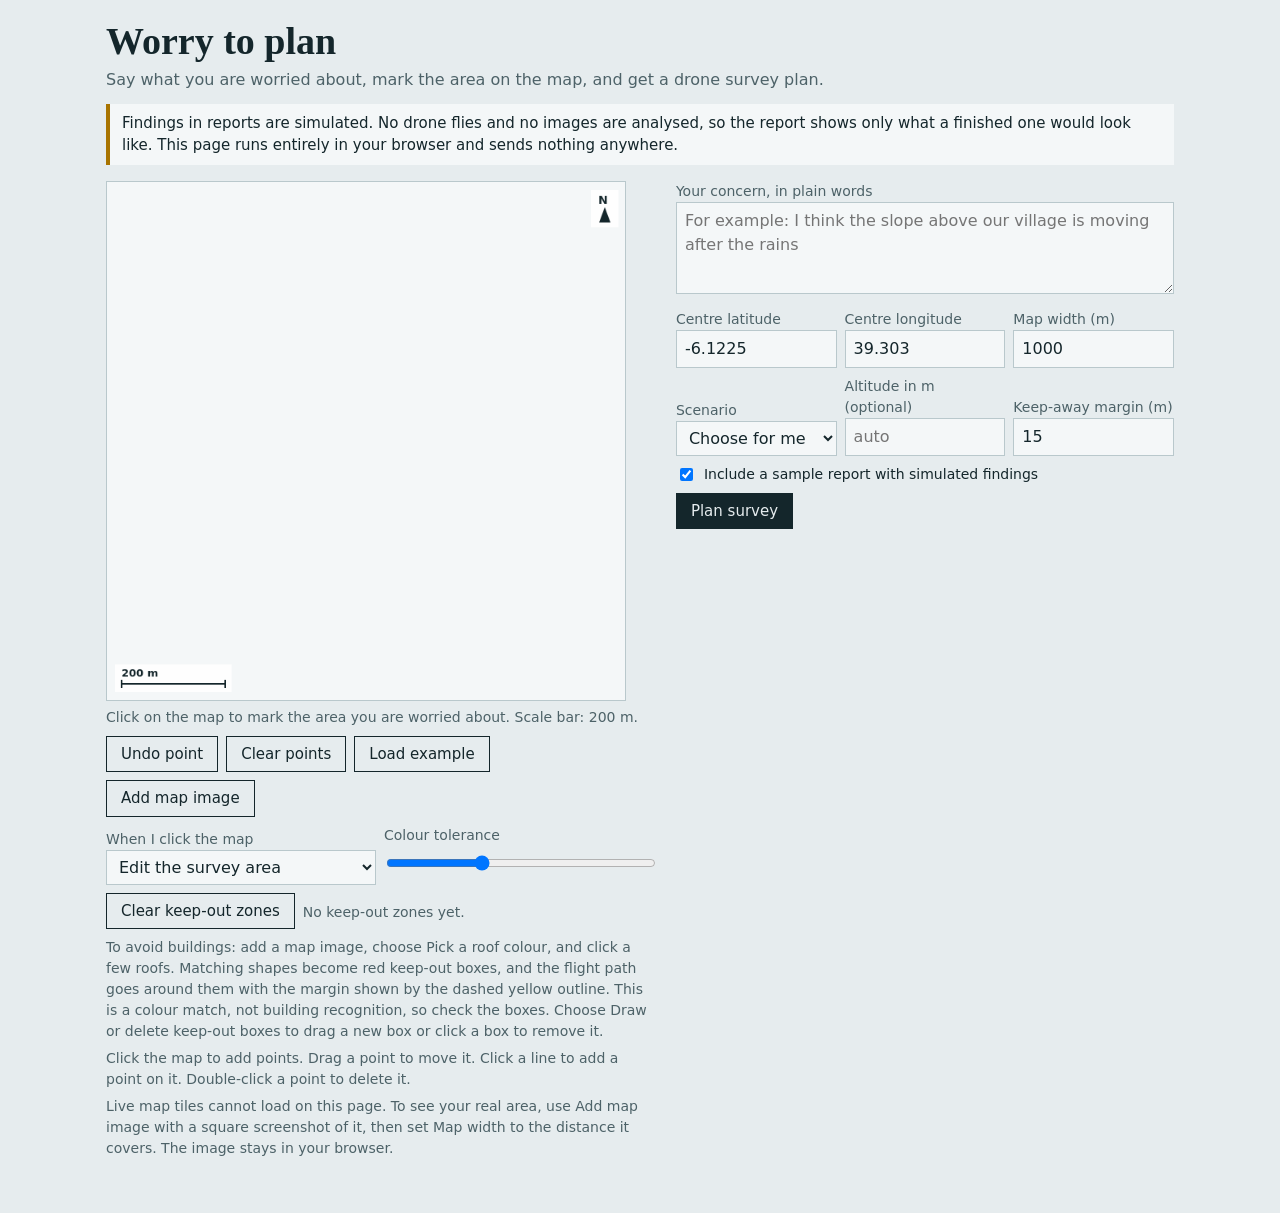
<file: worry-to-plan-v3.html>
<!DOCTYPE html>
<html lang="en"><head><meta charset="utf-8">
<meta name="viewport" content="width=device-width, initial-scale=1, viewport-fit=cover">
<title>Worry to plan</title>
<style>
:root{--bg:#e6ecee;--panel:#f4f7f8;--ink:#14262b;--muted:#4d6268;--line:#b9c8cc;--accent:#1f6f8b;--warn:#a87400;--path:#d9650a;--err:#b3125a;box-sizing:border-box;padding-top:env(safe-area-inset-top,0px);padding-bottom:env(safe-area-inset-bottom,0px)}
@media(prefers-color-scheme:dark){:root:not([data-theme="light"]){--bg:#0f1b1f;--panel:#17272c;--ink:#e3eef0;--muted:#97aeb4;--line:#2c4249;--accent:#5bb5d3;--warn:#e0b030;--path:#ff9a4a;--err:#ff6fa6}}
:root[data-theme="dark"]{--bg:#0f1b1f;--panel:#17272c;--ink:#e3eef0;--muted:#97aeb4;--line:#2c4249;--accent:#5bb5d3;--warn:#e0b030;--path:#ff9a4a;--err:#ff6fa6}
html{scroll-padding-top:env(safe-area-inset-top,0px)}
*{box-sizing:border-box}
body{margin:0;background:var(--bg);color:var(--ink);font:16px/1.5 system-ui,-apple-system,"Segoe UI",sans-serif}
.wrap{max-width:1100px;margin:0 auto;padding:20px 16px 48px}
h1{font:600 clamp(26px,5vw,38px)/1.15 Georgia,serif;margin:0 0 4px}
.sub{color:var(--muted);margin:0 0 12px}
.banner{border-left:4px solid var(--warn);background:var(--panel);padding:8px 12px;margin:0 0 16px;font-size:15px}
.grid{display:grid;grid-template-columns:minmax(0,1.1fr) minmax(0,1fr);gap:22px}
@media(max-width:820px){.grid{grid-template-columns:1fr}}
canvas{width:100%;max-width:520px;height:auto;aspect-ratio:1;display:block;border:1px solid var(--line);background:var(--panel);cursor:crosshair;touch-action:none}
.hint,.note{font-size:14px;color:var(--muted);margin:6px 0}
.row{display:flex;flex-wrap:wrap;gap:8px;margin:8px 0;align-items:end}
label{display:block;font-size:14px;color:var(--muted)}
input,select,textarea{font:inherit;color:var(--ink);background:var(--panel);border:1px solid var(--line);padding:6px 8px;width:100%}
textarea{min-height:92px;resize:vertical}
.f{flex:1 1 120px}
button{font:inherit;font-size:15px;padding:6px 14px;border:1px solid var(--ink);background:transparent;color:var(--ink);cursor:pointer}
button.main{background:var(--ink);color:var(--bg)}
button:focus-visible,input:focus-visible,select:focus-visible,textarea:focus-visible{outline:3px solid var(--accent);outline-offset:2px}
.err{color:var(--err);margin:8px 0;min-height:1.4em}
.ask{border:1px solid var(--warn);padding:10px 12px;margin:10px 0}.ask button{margin:6px 6px 0 0}
#out{margin-top:24px;border-top:2px solid var(--ink);padding-top:12px}
dl{display:grid;grid-template-columns:repeat(auto-fit,minmax(150px,1fr));gap:10px 18px;margin:8px 0 16px}
dt{font-size:13px;color:var(--muted)}dd{margin:0;font-size:21px;font-weight:600}
.rep{max-width:72ch}.rep h2{font:600 24px Georgia,serif;margin:12px 0 4px}.rep h3{font:600 19px Georgia,serif;margin:16px 0 4px}
.rep .sim{border-left:4px solid var(--warn);padding:6px 10px;background:var(--panel)}
</style></head><body><div class="wrap">
<h1>Worry to plan</h1>
<p class="sub">Say what you are worried about, mark the area on the map, and get a drone survey plan.</p>
<p class="banner">Findings in reports are simulated. No drone flies and no images are analysed, so the report shows only what a finished one would look like. This page runs entirely in your browser and sends nothing anywhere.</p>
<div class="grid">
<div>
<canvas id="cv" width="640" height="640" aria-label="Area drawing map. Click to add points."></canvas>
<p class="hint" id="hint"></p>
<div class="row"><button id="undo">Undo point</button><button id="clear">Clear points</button><button id="ex">Load example</button></div>
<div class="row"><button id="addimg">Add map image</button><button id="rmimg" hidden>Remove image</button><input type="file" id="mapimg" accept="image/*" hidden></div>
<div class="row"><div class="f"><label for="mode">When I click the map</label><select id="mode"><option value="area">Edit the survey area</option><option value="pick">Pick a roof colour</option><option value="box">Draw or delete keep-out boxes</option></select></div><div class="f"><label for="tol">Colour tolerance</label><input id="tol" type="range" min="5" max="80" value="30"></div></div>
<div class="row"><button id="clz">Clear keep-out zones</button><span class="note" id="zinfo">No keep-out zones yet.</span></div>
<p class="note">To avoid buildings: add a map image, choose Pick a roof colour, and click a few roofs. Matching shapes become red keep-out boxes, and the flight path goes around them with the margin shown by the dashed yellow outline. This is a colour match, not building recognition, so check the boxes. Choose Draw or delete keep-out boxes to drag a new box or click a box to remove it.</p>
<p class="note">Click the map to add points. Drag a point to move it. Click a line to add a point on it. Double-click a point to delete it.</p>
<p class="note">Live map tiles cannot load on this page. To see your real area, use Add map image with a square screenshot of it, then set Map width to the distance it covers. The image stays in your browser.</p>
</div>
<div>
<label for="worry">Your concern, in plain words</label>
<textarea id="worry" placeholder="For example: I think the slope above our village is moving after the rains"></textarea>
<div class="row">
<div class="f"><label for="lat">Centre latitude</label><input id="lat" value="-6.1225"></div>
<div class="f"><label for="lon">Centre longitude</label><input id="lon" value="39.303"></div>
<div class="f"><label for="wid">Map width (m)</label><input id="wid" type="number" min="100" max="5000" step="100" value="1000"></div>
</div>
<div class="row">
<div class="f"><label for="pack">Scenario</label><select id="pack"><option value="">Choose for me</option></select></div>
<div class="f"><label for="alt">Altitude in m (optional)</label><input id="alt" type="number" min="30" max="120" placeholder="auto"></div>
<div class="f"><label for="mg">Keep-away margin (m)</label><input id="mg" type="number" min="0" max="100" value="15"></div>
</div>
<label style="display:flex;gap:8px;align-items:center;color:var(--ink)"><input type="checkbox" id="demo" checked style="width:auto"> Include a sample report with simulated findings</label>
<div class="row"><button class="main" id="go">Plan survey</button></div>
<div class="err" id="err" role="alert"></div><div id="ask"></div>
</div></div>
<div id="out" hidden>
<h2 id="ot" style="font:600 26px Georgia,serif;margin:0 0 4px"></h2>
<p class="note" id="os"></p><dl id="nums"></dl>
<p class="note">Aviation rules differ by country. Check yours before flying, and keep the drone in sight unless you hold approval.</p>
<div class="row"><button id="cp" hidden>Copy report</button><span class="note" id="cpm"></span></div>
<div class="rep" id="rep"></div>
</div></div>
<script>
const $=id=>document.getElementById(id),cv=$("cv"),g=cv.getContext("2d");
const PACKS=[
{id:"landslide",title:"Landslide and slope movement",kw:["landslide","slope","hillside","erosion","crack","subsidence","moving","slip","mudslide","rockfall","unstable","collapse"],
sensor:"RTK-enabled RGB camera (add LiDAR if the slope is under dense tree cover)",alt:80,front:.8,side:.7,
timing:"Fly before and after heavy rain. Low morning or evening sun makes cracks easier to see.",revisit:"Every rainy season, plus after any major storm",
analysis:["Build an elevation model for each flight","Subtract the earlier model from the later one to measure ground movement","Flag cracks, steep new edges and changed drainage","Rank flagged zones by size, slope and nearby homes or roads"],
next:["Have a geotechnical engineer or the local geological survey review the flagged zones","Visit the top-ranked zones on foot and photograph them","Tell people living below flagged slopes what was found and what will be checked next","Repeat the survey after the next heavy rain to see whether anything changed"],
limits:["Sees the surface only, so it cannot detect movement deep underground","Measuring change needs an earlier survey; the first flight is only a baseline","Dense tree cover hides the ground unless LiDAR is used"],
expert:"a geotechnical engineer or the local geological survey",
demo:[["Ground movement","The surface changed by about {m} m between flights"],["Crack or new edge","A line of ground breakage about {w} m long"]]},
{id:"crop_pests",title:"Crop stress and pest spread",kw:["pest","crop","farm","field","infest","disease","blight","locust","armyworm","aphid","wilt","yellow","leaves","plants dying","harvest"],
sensor:"Multispectral camera (red-edge and near-infrared bands)",alt:60,front:.75,side:.7,
timing:"Fly early in the morning, at the same time of day on every visit.",revisit:"Weekly during the growing season",
analysis:["Build a vegetation-health map for each flight","Compare each patch against healthy crop in the same field","Flag patches whose health is dropping or spreading between visits","Produce a short scouting list ordered by patch size"],
next:["Walk the top patches and check leaves and stems for the actual cause","Ask a local agronomist or extension officer to confirm the cause before treating","Mark the patches on a field map and re-fly in a week to see if they grew"],
limits:["Pests, drought, poor soil and disease can look the same from above","It cannot name a pest species, only show where plants are stressed","Very early infestations may show nothing yet"],
expert:"a local agronomist or agricultural extension officer",
demo:[["Stressed patch","Plant health is lower than the rest of the field over about {a} m²"],["Spreading edge","A stressed patch that is wider than at the last visit"]]},
{id:"malaria_water",title:"Standing water and mosquito breeding sites",kw:["malaria","mosquito","standing water","puddle","breeding","larvae","dengue","stagnant","swamp","ditch","paddy","pond"],
sensor:"RGB camera, with a near-infrared band if available",alt:80,front:.8,side:.7,
timing:"Fly in the early morning, at the start, middle and end of the rainy season.",revisit:"Three times per rainy season, plus after heavy rain",
analysis:["Stitch images into a map","Detect water bodies and low-lying spots where water collects","Score each site by size, how long it lasts and distance to homes","Produce a ranked list of suspected breeding sites"],
next:["Send field workers to confirm the top sites and check for larvae","Treat or drain confirmed sites with the local malaria programme","Log what was found so the detector can be corrected"],
limits:["Shadows, wet soil and vegetation can be mistaken for water","A site must be checked on the ground before it is called a breeding site","Works only if a health programme can act on the results"],
expert:"the local malaria or vector-control programme",
demo:[["Standing water","A water body of about {a} m² close to homes"],["Low-lying pooling spot","Ground that is likely to hold water after rain"]]}];
PACKS.forEach(p=>{const o=document.createElement("option");o.value=p.id;o.textContent=p.title;$("pack").appendChild(o)});
let pts=[],path=null,last=null;
const W=()=>Math.min(5000,Math.max(100,+$("wid").value||1000)),LAT=()=>+$("lat").value,LON=()=>+$("lon").value;
const toPx=p=>[320+p[0]/W()*640,320-p[1]/W()*640];
const ll=p=>[LAT()+p[1]/110540,LON()+p[0]/(111320*Math.cos(LAT()*Math.PI/180))];
const area=poly=>Math.abs(poly.reduce((s,a,i)=>{const b=poly[(i+1)%poly.length];return s+a[0]*b[1]-b[0]*a[1]},0))/2;
let img=null,drag=-1,hover=-1,zones=[],samples=[],banned=[],rb=null;
const marginVal=()=>$("mg").value===""?15:Math.max(0,Math.min(100,+$("mg").value));
const pos=e=>{const r=cv.getBoundingClientRect();return[(e.clientX-r.left)/r.width*640,(e.clientY-r.top)/r.height*640]};
const fromPx=q=>[(q[0]-320)/640*W(),-(q[1]-320)/640*W()];
const hit=q=>pts.findIndex(p=>{const s=toPx(p);return Math.hypot(s[0]-q[0],s[1]-q[1])<=14});
function edgeHit(q){const n=pts.length;if(n<2)return null;
for(let i=0;i<n;i++){if(n<3&&i===n-1)break;const a=toPx(pts[i]),b=toPx(pts[(i+1)%n]),dx=b[0]-a[0],dy=b[1]-a[1],l2=dx*dx+dy*dy||1,t=Math.max(0,Math.min(1,((q[0]-a[0])*dx+(q[1]-a[1])*dy)/l2)),p=[a[0]+t*dx,a[1]+t*dy];
if(Math.hypot(p[0]-q[0],p[1]-q[1])<=9)return{i,q:p}}return null}
function niceLen(){const raw=W()*.25,p=Math.pow(10,Math.floor(Math.log10(raw)));return[5,2,1].map(m=>m*p).find(v=>v<=raw)}
function draw(){const cs=getComputedStyle(document.documentElement),v=n=>cs.getPropertyValue(n).trim(),acc=v("--accent"),ink="#14262b";
g.clearRect(0,0,640,640);
if(img){const s=Math.min(img.width,img.height);g.drawImage(img,(img.width-s)/2,(img.height-s)/2,s,s,0,0,640,640)}else{g.fillStyle=v("--panel");g.fillRect(0,0,640,640)}
g.lineJoin="round";drawZones();
if(pts.length){g.beginPath();pts.forEach((p,i)=>{const q=toPx(p);i?g.lineTo(q[0],q[1]):g.moveTo(q[0],q[1])});
if(pts.length>2){g.closePath();g.fillStyle=acc;g.globalAlpha=.22;g.fill();g.globalAlpha=1}
g.strokeStyle="rgba(255,255,255,.9)";g.lineWidth=5;g.stroke();g.strokeStyle=acc;g.lineWidth=2.5;g.stroke();
pts.forEach((p,i)=>{const q=toPx(p),on=i===drag||i===hover;g.beginPath();g.arc(q[0],q[1],on?9:7,0,6.283);g.fillStyle=on?acc:"#fff";g.fill();g.lineWidth=2.5;g.strokeStyle=on?"#fff":ink;g.stroke()})}
if(path){g.beginPath();path.forEach((w,i)=>{const q=toPx(w);i?g.lineTo(q[0],q[1]):g.moveTo(q[0],q[1])});g.strokeStyle="rgba(255,255,255,.85)";g.lineWidth=3.5;g.stroke();g.strokeStyle=v("--path");g.lineWidth=1.8;g.stroke()}
const L=niceLen(),px=L/W()*640,lab=L>=1000?L/1000+" km":L+" m";g.font="600 13px system-ui,sans-serif";
const bw=Math.max(px,g.measureText(lab).width)+16;g.fillStyle="rgba(255,255,255,.88)";g.fillRect(10,596,bw,34);
g.strokeStyle=ink;g.lineWidth=2;g.beginPath();g.moveTo(18,620);g.lineTo(18+px,620);g.moveTo(18,615);g.lineTo(18,625);g.moveTo(18+px,615);g.lineTo(18+px,625);g.stroke();
g.fillStyle=ink;g.fillText(lab,18,611);
g.fillStyle="rgba(255,255,255,.88)";g.fillRect(598,10,34,46);g.fillStyle=ink;g.font="700 14px system-ui,sans-serif";g.fillText("N",607,27);
g.beginPath();g.moveTo(615,31);g.lineTo(608,50);g.lineTo(622,50);g.closePath();g.fill();
$("hint").textContent=pts.length?`${pts.length} points, about ${(area(pts)/1e4).toFixed(1)} ha. Scale bar: ${lab}.`:`Click on the map to mark the area you are worried about. Scale bar: ${lab}.`}
cv.addEventListener("pointerdown",e=>{if(e.button)return;e.preventDefault();const q=pos(e),md=$("mode").value;if(md==="pick"){pickAt(q);return}if(md==="box"){boxDown(e,q);return}let h=hit(q);
if(h<0){const eh=edgeHit(q);if(eh){pts.splice(eh.i+1,0,fromPx(eh.q));h=eh.i+1}else{pts.push(fromPx(q));h=pts.length-1}}
drag=h;path=null;try{cv.setPointerCapture(e.pointerId)}catch(_){}cv.style.cursor="grabbing";draw()});
cv.addEventListener("pointermove",e=>{const q=pos(e);if(rb){rb.q=q;draw();return}
if(drag>=0){pts[drag]=fromPx([Math.max(0,Math.min(640,q[0])),Math.max(0,Math.min(640,q[1]))]);path=null;draw();return}
const h=hit(q);if(h!==hover){hover=h;cv.style.cursor=h>=0?"grab":"crosshair";draw()}});
const endDrag=()=>{if(drag>=0){drag=-1;cv.style.cursor=hover>=0?"grab":"crosshair";draw()}};
cv.addEventListener("pointerup",()=>{if(rb){finishBox();return}endDrag()});cv.addEventListener("pointercancel",()=>{rb=null;endDrag()});
cv.addEventListener("dblclick",e=>{if($("mode").value!=="area")return;const h=hit(pos(e));if(h>=0){pts.splice(h,1);hover=-1;path=null;draw()}});
const SZ=256;
function drawZones(){const mg=marginVal(),k=640/W();g.save();
zones.forEach(z=>{const a=toPx([z.x0,z.y1]),w=(z.x1-z.x0)*k,h=(z.y1-z.y0)*k;
g.setLineDash([6,4]);g.strokeStyle="#ffd54a";g.lineWidth=1.5;g.strokeRect(a[0]-mg*k,a[1]-mg*k,w+2*mg*k,h+2*mg*k);g.setLineDash([]);
g.fillStyle="rgba(214,40,57,.4)";g.fillRect(a[0],a[1],w,h);g.strokeStyle="#d62839";g.lineWidth=2;g.strokeRect(a[0],a[1],w,h)});
if(rb){g.setLineDash([4,3]);g.strokeStyle="#d62839";g.lineWidth=2;g.strokeRect(Math.min(rb.a[0],rb.q[0]),Math.min(rb.a[1],rb.q[1]),Math.abs(rb.q[0]-rb.a[0]),Math.abs(rb.q[1]-rb.a[1]))}
g.restore()}
const info=()=>{$("zinfo").textContent=zones.length?`${zones.length} keep-out zones (${zones.filter(z=>z.auto).length} detected, ${zones.filter(z=>!z.auto).length} drawn). Colours picked: ${samples.length}.`:"No keep-out zones yet."};
function grab(){if(!img)return null;const o=document.createElement("canvas");o.width=o.height=SZ;const c=o.getContext("2d",{willReadFrequently:true}),s=Math.min(img.width,img.height);c.drawImage(img,(img.width-s)/2,(img.height-s)/2,s,s,0,0,SZ,SZ);return c.getImageData(0,0,SZ,SZ).data}
function detect(){const d=grab();if(!d||!samples.length)return;const cm=W()/SZ,thr=+$("tol").value*2.5,m=new Uint8Array(SZ*SZ),seen=new Uint8Array(SZ*SZ),found=[];
for(let i=0;i<SZ*SZ;i++){const r=d[i*4],gg=d[i*4+1],b=d[i*4+2];m[i]=samples.some(s=>Math.hypot(r-s[0],gg-s[1],b-s[2])<=thr)?1:0}
for(let i=0;i<SZ*SZ;i++){if(!m[i]||seen[i])continue;const st=[i];seen[i]=1;let n=0,x0=SZ,y0=SZ,x1=0,y1=0;
while(st.length){const j=st.pop(),x=j%SZ,y=(j/SZ)|0;n++;x0=Math.min(x0,x);x1=Math.max(x1,x);y0=Math.min(y0,y);y1=Math.max(y1,y);
[[1,0],[-1,0],[0,1],[0,-1]].forEach(([dx,dy])=>{const X=x+dx,Y=y+dy;if(X<0||Y<0||X>=SZ||Y>=SZ)return;const k=Y*SZ+X;if(m[k]&&!seen[k]){seen[k]=1;st.push(k)}})}
const a=n*cm*cm,bb=(x1-x0+1)*(y1-y0+1);
if(a>=15&&a<=4000&&n/bb>=.45){const z={x0:(x0-SZ/2)*cm,x1:(x1+1-SZ/2)*cm,y0:(SZ/2-y1-1)*cm,y1:(SZ/2-y0)*cm,auto:1},cx=(z.x0+z.x1)/2,cy=(z.y0+z.y1)/2;
if(!banned.some(q=>cx>=q.x0&&cx<=q.x1&&cy>=q.y0&&cy<=q.y1))found.push(z)}}
zones=zones.filter(z=>!z.auto).concat(found.slice(0,400));path=null;$("err").textContent=found.length>400?"Over 400 matches. Lower the colour tolerance.":"";info();draw()}
function pickAt(q){if(!img){$("err").textContent="Add a map image first, then pick a roof colour on it.";return}
const d=grab(),x=Math.max(1,Math.min(SZ-2,Math.floor(q[0]/640*SZ))),y=Math.max(1,Math.min(SZ-2,Math.floor(q[1]/640*SZ)));let r=0,gg=0,b=0;
for(let dy=-1;dy<=1;dy++)for(let dx=-1;dx<=1;dx++){const k=((y+dy)*SZ+x+dx)*4;r+=d[k];gg+=d[k+1];b+=d[k+2]}
samples.push([r/9,gg/9,b/9]);detect()}
function boxDown(e,q){const m=fromPx(q),k=zones.findIndex(z=>m[0]>=z.x0&&m[0]<=z.x1&&m[1]>=z.y0&&m[1]<=z.y1);
if(k>=0){if(zones[k].auto)banned.push(zones[k]);zones.splice(k,1);path=null;info();draw();return}
rb={a:q,q};try{cv.setPointerCapture(e.pointerId)}catch(_){}}
function finishBox(){const a=fromPx(rb.a),b=fromPx(rb.q);if(Math.abs(rb.q[0]-rb.a[0])>5&&Math.abs(rb.q[1]-rb.a[1])>5)zones.push({x0:Math.min(a[0],b[0]),x1:Math.max(a[0],b[0]),y0:Math.min(a[1],b[1]),y1:Math.max(a[1],b[1])});rb=null;path=null;info();draw()}
$("tol").addEventListener("input",detect);$("wid").addEventListener("input",detect);
$("clz").onclick=()=>{zones=[];samples=[];banned.length=0;path=null;info();draw()};
$("undo").onclick=()=>{pts.pop();hover=-1;path=null;draw()};
$("clear").onclick=()=>{pts=[];hover=-1;drag=-1;path=null;$("out").hidden=true;$("err").textContent="";$("ask").innerHTML="";$("ask").className="";draw()};
$("addimg").onclick=()=>$("mapimg").click();
$("mapimg").onchange=e=>{const f=e.target.files[0];e.target.value="";if(!f)return;
if(!/^image\//.test(f.type)||f.size>8e6){$("err").textContent="Choose an image file under 8 MB.";return}
const bad=()=>{$("err").textContent="That image could not be read."},r=new FileReader();
r.onload=()=>{const im=new Image();im.onload=()=>{img=im;samples=[];zones=zones.filter(z=>!z.auto);path=null;info();$("rmimg").hidden=false;$("err").textContent="";draw()};im.onerror=bad;im.src=r.result};r.onerror=bad;r.readAsDataURL(f)};
$("rmimg").onclick=()=>{img=null;$("rmimg").hidden=true;samples=[];zones=zones.filter(z=>!z.auto);path=null;info();draw()};
["lat","lon","wid","mg"].forEach(i=>$(i).addEventListener("input",()=>{path=null;draw()}));
$("ex").onclick=()=>{pts=[[-280,230],[300,240],[330,-180],[-120,-250],[-300,-60]];path=null;$("worry").value="I think the slope above our village is moving after the rains";draw()};
function matchWorry(t){t=t.toLowerCase();const s=PACKS.map(p=>[p.kw.filter(k=>t.includes(k)).length,p]).sort((a,b)=>b[0]-a[0]);
if(!s[0][0])return["none",s];return[s[0][0]>=2&&s[0][0]-s[1][0]>=1?"confident":"confirm",s]}
const CAM={sw:17.3,f:12.3,wp:5280,hp:3956};
function inside(p,poly){let c=false;for(let i=0;i<poly.length;i++){const a=poly[i],b=poly[(i+1)%poly.length];if((a[1]>p[1])!==(b[1]>p[1])&&p[0]<(b[0]-a[0])*(p[1]-a[1])/(b[1]-a[1])+a[0])c=!c}return c}
function planMission(pk,poly,altIn,zs,mg){const alt=altIn||pk.alt,gsd=CAM.sw*alt*100/(CAM.f*CAM.wp),fw=gsd/100*CAM.wp,fh=gsd/100*CAM.hp,sp=fw*(1-pk.side),pg=fh*(1-pk.front);
const xs=poly.map(p=>p[0]),ys=poly.map(p=>p[1]),mnx=Math.min(...xs),mxx=Math.max(...xs),mny=Math.min(...ys),mxy=Math.max(...ys),ax=mxx-mnx>=mxy-mny;
const Z=(zs||[]).map(z=>({x0:z.x0-mg,y0:z.y0-mg,x1:z.x1+mg,y1:z.y1+mg})).filter(z=>z.x1>mnx&&z.x0<mxx&&z.y1>mny&&z.y0<mxy);
const inZ=(p,k=0)=>Z.some(z=>p[0]>z.x0+k&&p[0]<z.x1-k&&p[1]>z.y0+k&&p[1]<z.y1-k);
const[a0,a1,c0,c1]=ax?[mnx,mxx,mny,mxy]:[mny,mxy,mnx,mxx];
const segs=[];let flip=false;
for(let c=c0+sp/2;c<=c1+sp/2;c+=sp){const mk=t=>ax?[t,c]:[c,t],runs=[];let run=null;
for(let t=a0;t<=a1;t+=2){const p=mk(t);if(inside(p,poly)&&!inZ(p))run=run?[run[0],t]:[t,t];else if(run){runs.push(run);run=null}}
if(run)runs.push(run);
const ext=(t0,d)=>{let t=t0;for(let k=2;k<=fh/2;k+=2){if(inZ(mk(t0+d*k)))break;t=t0+d*k}return t};
(flip?runs.slice().reverse():runs).forEach(r=>{let s=ext(r[0],-1),e=ext(r[1],1);if(flip)[s,e]=[e,s];segs.push([mk(s),mk(e)])});
if(runs.length)flip=!flip}
if(!segs.length)throw new Error("Nothing left to fly. The area is too small for this altitude, or keep-out zones cover it. Draw a bigger area, lower the altitude or reduce the margin.");
const hy=(p,q)=>Math.hypot(p[0]-q[0],p[1]-q[1]);
const segFree=(p,q)=>{const dx=q[0]-p[0],dy=q[1]-p[1];
for(const z of Z){const x0=z.x0+.5,x1=z.x1-.5,y0=z.y0+.5,y1=z.y1-.5;if(x0>=x1||y0>=y1)continue;let t0=0,t1=1;
for(const[d,lo,hi,o]of[[dx,x0,x1,p[0]],[dy,y0,y1,p[1]]]){if(Math.abs(d)<1e-9){if(o<=lo||o>=hi){t0=2;break}}else{let a=(lo-o)/d,b=(hi-o)/d;if(a>b)[a,b]=[b,a];t0=Math.max(t0,a);t1=Math.min(t1,b);if(t0>=t1){t0=2;break}}}
if(t0<t1)return false}return true};
const pad=fh+mg,bx0=mnx-pad,by0=mny-pad,cs=Math.max(4,Math.max(mxx-mnx,mxy-mny)/300),nx=Math.ceil((mxx-mnx+2*pad)/cs)+1,ny=Math.ceil((mxy-mny+2*pad)/cs)+1,B=new Uint8Array(nx*ny),G=new Float32Array(nx*ny),P=new Int32Array(nx*ny);
Z.forEach(z=>{for(let y=Math.max(0,Math.floor((z.y0-by0)/cs));y<=Math.min(ny-1,Math.floor((z.y1-by0)/cs));y++)for(let x=Math.max(0,Math.floor((z.x0-bx0)/cs));x<=Math.min(nx-1,Math.floor((z.x1-bx0)/cs));x++)B[y*nx+x]=1});
const ci=p=>Math.max(0,Math.min(nx-1,Math.floor((p[0]-bx0)/cs)))+nx*Math.max(0,Math.min(ny-1,Math.floor((p[1]-by0)/cs))),cc=i=>[bx0+(i%nx+.5)*cs,by0+((i/nx|0)+.5)*cs];
function route(a,b){if(segFree(a,b))return[a,b];
const s=ci(a),t=ci(b),h=[];G.fill(1e9);P.fill(-1);
const push=(f,i)=>{h.push([f,i]);let k=h.length-1;while(k>0){const q=(k-1)>>1;if(h[q][0]<=h[k][0])break;[h[q],h[k]]=[h[k],h[q]];k=q}};
const pop=()=>{const top=h[0],last=h.pop();if(h.length){h[0]=last;let k=0;for(;;){const l=2*k+1,r=l+1;let m=k;if(l<h.length&&h[l][0]<h[m][0])m=l;if(r<h.length&&h[r][0]<h[m][0])m=r;if(m===k)break;[h[m],h[k]]=[h[k],h[m]];k=m}}return top};
G[s]=0;push(0,s);let found=s===t;
while(h.length&&!found){const i=pop()[1];if(i===t){found=true;break}const x=i%nx,y=i/nx|0;
for(let dy=-1;dy<=1;dy++)for(let dx=-1;dx<=1;dx++){if(!dx&&!dy)continue;const X=x+dx,Y=y+dy;if(X<0||Y<0||X>=nx||Y>=ny)continue;const j=Y*nx+X;if(B[j]&&j!==t)continue;if(dx&&dy&&(B[y*nx+X]||B[Y*nx+x]))continue;
const ng=G[i]+(dx&&dy?1.414:1)*cs;if(ng<G[j]){G[j]=ng;P[j]=i;push(ng+hy(cc(j),b),j)}}}
if(!found)throw new Error("Could not find a route around the keep-out zones. Remove some zones or reduce the margin.");
const cells=[];for(let i=t;i!==-1;i=P[i])cells.push(cc(i));cells.reverse();
const raw=[a,...cells.slice(1,-1),b],out=[a];let i=0;
while(i<raw.length-1){let j=raw.length-1;while(j>i+1&&!segFree(raw[i],raw[j]))j--;out.push(raw[j]);i=j}return out}
let dist=0,photos=0,wp=[],prev=null;
segs.forEach(sg=>{if(prev){const r=route(prev,sg[0]);for(let k=1;k<r.length;k++)dist+=hy(r[k-1],r[k]);r.slice(1,-1).forEach(p=>wp.push(p))}
const L=hy(sg[0],sg[1]);dist+=L;photos+=Math.ceil(L/pg)+1;wp.push(sg[0],sg[1]);prev=sg[1]});
for(let i=1;i<wp.length;i++)if(!segFree(wp[i-1],wp[i]))throw new Error("Planning check failed: a leg of the path enters a keep-out zone. Try a larger margin or remove some zones.");
const speed=Math.min(8,pg/2),secs=dist/speed;
return{alt,gsd:+gsd.toFixed(2),lines:segs.length,photos,km:+(dist/1000).toFixed(2),min:Math.round(secs/60),batt:Math.max(1,Math.ceil(secs/(35*60*.8))),ha:+(area(poly)/1e4).toFixed(2),wp,zn:Z.length,mg}}
function rng(a){return()=>{a|=0;a=a+0x6D2B79F5|0;let t=Math.imul(a^a>>>15,1|a);t=t+Math.imul(t^t>>>7,61|t)^t;return((t^t>>>14)>>>0)/4294967296}}
function demoFindings(pk,poly){const r=rng(3),xs=poly.map(p=>p[0]),ys=poly.map(p=>p[1]),out=[];
for(let n=0;out.length<4&&n<5000;n++){const p=[Math.min(...xs)+r()*(Math.max(...xs)-Math.min(...xs)),Math.min(...ys)+r()*(Math.max(...ys)-Math.min(...ys))];if(!inside(p,poly))continue;
const d=pk.demo[Math.floor(r()*pk.demo.length)],m=.4+r()*2.6,w=5+r()*35,a=80+r()*820,cf=["high","medium","medium","low"][Math.floor(r()*4)],q=ll(p);
out.push({kind:d[0],note:d[1].replace("{m}",m.toFixed(1)).replace("{w}",w.toFixed(0)).replace("{a}",a.toFixed(0)),cf,loc:q.map(v=>v.toFixed(5))})}
const o={high:0,medium:1,low:2};return out.sort((a,b)=>o[a.cf]-o[b.cf])}
const BAD=/\b(is|are|be|declared|deemed) safe\b|no risk|all clear|guarantee|nothing to worry/i;
function report(worry,pk,status,pl,fs){const L=["# Survey report","","> **SIMULATED RESULTS.** No aircraft flew and no real images were analysed. This shows the format of the finished report only.","","## Your concern","“"+worry+"”","","## What we checked",
`We matched your concern to **${pk.title}** (${status==="confident"?"matched automatically":"confirmed by you"}). We planned a survey of ${pl.ha} ha with ${pl.photos} photos at ${Math.round(pl.alt)} m (about ${pl.gsd} cm per pixel), using: ${pk.sensor}.${pl.zn?` The flight path avoids ${pl.zn} keep-out zone${pl.zn>1?"s":""} (marked buildings) with a ${pl.mg} m margin.`:""}`,"","Steps applied to the images:",...pk.analysis.map(a=>"- "+a),"","## What we found",
...fs.map((f,i)=>`${i+1}. **${f.kind}** (${f.cf} confidence) at ${f.loc[0]}, ${f.loc[1]}. ${f.note}.`),"","## How much to trust this",...pk.limits.concat(pl.zn?["Keep-out zones come from a colour match on the image and from boxes added by hand; any building that was missed is not avoided, so check the zones before flying"]:[]).map(x=>"- "+x),"","## Suggested next steps",...pk.next.map(x=>"- "+x),"","## Review required",
`This report is a screening aid, not a safety certificate. It should be reviewed by ${pk.expert} before anyone changes where people live, work or travel because of it.`,`Revisit schedule: ${pk.revisit}.`];
const t=L.join("\n"),m=t.match(BAD);if(m)throw new Error("Report contains over-reassuring wording: "+m[0]);return t}
function md(t){const esc=s=>s.replace(/&/g,"&amp;").replace(/</g,"&lt;").replace(/>/g,"&gt;");let out=[],list=null;const close=()=>{if(list){out.push("</"+list+">");list=null}};
for(const raw of t.split("\n")){const l=esc(raw).replace(/\*\*(.+?)\*\*/g,"<b>$1</b>");let m;
if(m=l.match(/^## (.*)/)){close();out.push("<h3>"+m[1]+"</h3>")}else if(m=l.match(/^# (.*)/)){close();out.push("<h2>"+m[1]+"</h2>")}
else if(m=l.match(/^&gt; (.*)/)){close();out.push('<p class="sim">'+m[1]+"</p>")}
else if(m=l.match(/^- (.*)/)){if(list!=="ul"){close();out.push("<ul>");list="ul"}out.push("<li>"+m[1]+"</li>")}
else if(m=l.match(/^\d+\. (.*)/)){if(list!=="ol"){close();out.push("<ol>");list="ol"}out.push("<li>"+m[1]+"</li>")}
else if(!l.trim()){close()}else{close();out.push("<p>"+l+"</p>")}}close();return out.join("")}
function run(pid){$("err").textContent="";$("ask").innerHTML="";$("ask").className="";
const worry=$("worry").value.trim();
if(pts.length<3)return $("err").textContent="Click at least three points on the map to mark the area.",0;
if(!worry)return $("err").textContent="Describe your concern in a few words.",0;
if(!isFinite(LAT())||!isFinite(LON())||Math.abs(LAT())>90||Math.abs(LON())>180)return $("err").textContent="Enter a valid centre latitude and longitude.",0;
if(area(pts)/1e4>2000)return $("err").textContent="That area is over 2000 ha. Draw a smaller area or split it into several surveys.",0;
let alt=$("alt").value===""?null:+$("alt").value;if(alt!==null&&!(alt>=30&&alt<=120))return $("err").textContent="Altitude must be between 30 and 120 m.",0;
let pk,status;const chosen=pid||$("pack").value;
if(chosen){pk=PACKS.find(p=>p.id===chosen);status="confirm"}
else{const[st,s]=matchWorry(worry);
if(st!=="confident"){const a=$("ask");a.className="ask";a.innerHTML=st==="none"?"<b>I could not tell what the concern is.</b> Pick the closest scenario:":"<b>I am not sure which scenario fits.</b> Pick one:";
(st==="none"?PACKS:s.filter(x=>x[0]>0).map(x=>x[1])).forEach(p=>{const b=document.createElement("button");b.textContent=p.title;b.onclick=()=>run(p.id);a.appendChild(b)});return}
pk=s[0][1];status=st}
let pl;try{pl=planMission(pk,pts,alt,zones,marginVal())}catch(e){return $("err").textContent=e.message,0}
let rep=null;if($("demo").checked){try{rep=report(worry,pk,status,pl,demoFindings(pk,pts))}catch(e){return $("err").textContent=e.message,0}}
last=rep;path=pl.wp;draw();
$("ot").textContent=pk.title;$("os").textContent=`Sensor: ${pk.sensor}. Best timing: ${pk.timing} Revisit: ${pk.revisit}.`;
$("nums").innerHTML=[["Area",pl.ha+" ha"],["Flight time",pl.min+" min"],["Battery sets",pl.batt],["Photos",pl.photos],["Distance",pl.km+" km"],["Altitude",Math.round(pl.alt)+" m"],["Detail",pl.gsd+" cm per pixel"],["Flight lines",pl.lines],["Keep-out zones",pl.zn]].map(x=>`<div><dt>${x[0]}</dt><dd>${x[1]}</dd></div>`).join("");
$("rep").innerHTML=rep?md(rep):'<p class="note">A report is written after a real survey. Tick the sample report option to preview its format.</p>';
$("cp").hidden=!rep;$("cpm").textContent="";$("out").hidden=false;$("out").scrollIntoView({behavior:"smooth"})}
$("go").onclick=()=>run();
$("cp").onclick=async()=>{try{await navigator.clipboard.writeText(last);$("cpm").textContent="Copied."}catch(e){$("cpm").textContent="Could not copy automatically. Select the report text and copy it."}};
draw();
</script></body></html>
</file>
